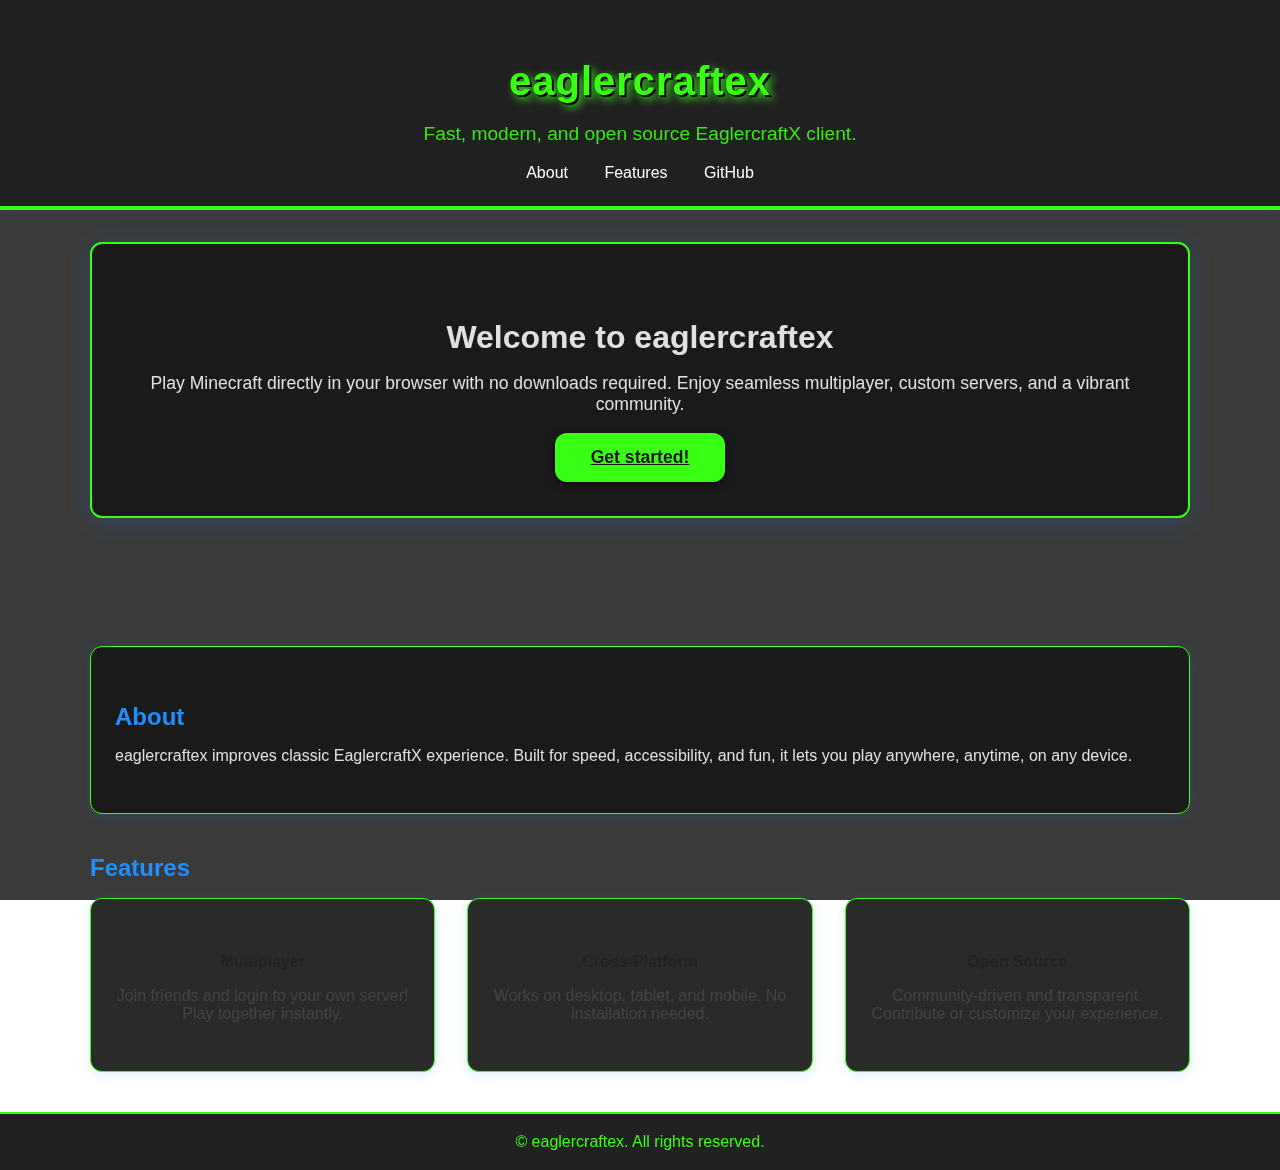
<file: index.html>
<!DOCTYPE html>
<html lang="en">
<head>
  <meta charset="UTF-8">
  <meta name="viewport" content="width=device-width, initial-scale=1.0">
  <title>eaglercraftex</title>
  <link rel="stylesheet" href="style.css">
</head>
<body>
  <header>
    <button class="mobile-nav-toggle" aria-label="Open navigation">&#9776;</button>
    <h1>eaglercraftex</h1>
    <p>Fast, modern, and open source EaglercraftX client.</p>
    <nav>
      <a href="#about">About</a>
      <a href="#features">Features</a>
      <a href="https://github.com/eaglercraftex/eaglercraftex" target="_blank">GitHub</a>
    </nav>
  </header>
  <main class="container">
    <section class="hero">
  <h2>Welcome to eaglercraftex</h2>
      <p>Play Minecraft directly in your browser with no downloads required. Enjoy seamless multiplayer, custom servers, and a vibrant community.</p>
  <a class="cta" href="https://github.com/eaglercraftex/eaglercraftex" target="_blank">Get started!</a>
    </section>
    <section id="about">
      <h3>About</h3>
  <p>eaglercraftex improves classic EaglercraftX experience. Built for speed, accessibility, and fun, it lets you play anywhere, anytime, on any device.</p>
    </section>
    <section id="features">
      <h3>Features</h3>
      <div class="features">
        <div class="feature">
          <h4>Multiplayer</h4>
          <p>Join friends and login to your own server! Play together instantly.</p>
        </div>
        <div class="feature">
          <h4>Cross-Platform</h4>
          <p>Works on desktop, tablet, and mobile. No installation needed.</p>
        </div>
        <div class="feature">
          <h4>Open Source</h4>
          <p>Community-driven and transparent. Contribute or customize your experience.</p>
        </div>
      </div>
    </section>
  </main>
  <footer>
    &copy; <span id="copyright-year"></span> eaglercraftex. All rights reserved.
  </footer>
  <script src="main.js"></script>
</body>
</html>
</file>
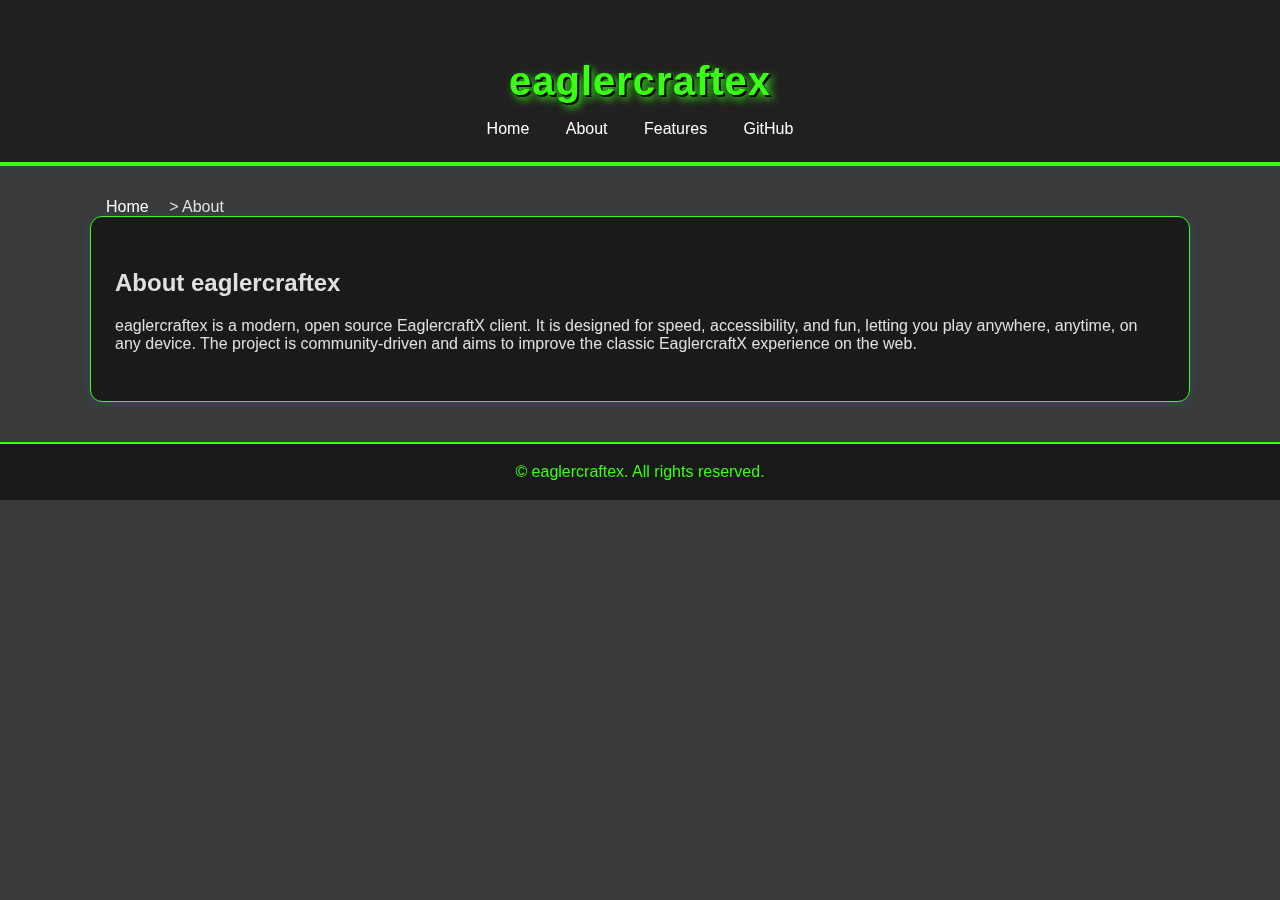
<file: about.html>
<!DOCTYPE html>
<html lang="en">
<head>
  <meta charset="UTF-8">
  <meta name="viewport" content="width=device-width, initial-scale=1.0">
  <title>About - eaglercraftex</title>
  <meta name="description" content="Learn more about eaglercraftex, a modern, open source EaglercraftX client.">
  <link rel="canonical" href="https://eaglercraftex.github.io/about.html">
  <link rel="icon" type="image/png" href="/favicon.png">
  <!-- Open Graph -->
  <meta property="og:title" content="About - eaglercraftex">
  <meta property="og:description" content="Learn more about eaglercraftex, a modern, open source EaglercraftX client.">
  <meta property="og:type" content="website">
  <meta property="og:url" content="https://eaglercraftex.github.io/about.html">
  <meta property="og:image" content="https://eaglercraftex.github.io/favicon.png">
  <!-- Twitter Card -->
  <meta name="twitter:card" content="summary_large_image">
  <meta name="twitter:title" content="About - eaglercraftex">
  <meta name="twitter:description" content="Learn more about eaglercraftex, a modern, open source EaglercraftX client.">
  <meta name="twitter:image" content="https://eaglercraftex.github.io/favicon.png">
  <!-- Schema.org JSON-LD -->
  <script type="application/ld+json">
  {
    "@context": "https://schema.org",
    "@type": "AboutPage",
    "name": "About - eaglercraftex",
    "url": "https://eaglercraftex.github.io/about.html",
    "description": "Learn more about eaglercraftex, a modern, open source EaglercraftX client.",
    "publisher": {
      "@type": "Organization",
      "name": "eaglercraftex"
    }
  }
  </script>
  <link rel="stylesheet" href="style.css">
</head>
<body>
  <header>
    <button class="mobile-nav-toggle" aria-label="Open navigation">&#9776;</button>
    <h1>eaglercraftex</h1>
    <nav>
      <a href="index.html">Home</a>
      <a href="about.html">About</a>
      <a href="features.html">Features</a>
      <a href="https://github.com/eaglercraftex/eaglercraftex" target="_blank">GitHub</a>
    </nav>
  </header>
  <main class="container">
    <nav aria-label="Breadcrumb" class="breadcrumb">
      <a href="index.html">Home</a> &gt; <span>About</span>
    </nav>
    <section id="about">
      <h2>About eaglercraftex</h2>
      <p>eaglercraftex is a modern, open source EaglercraftX client. It is designed for speed, accessibility, and fun, letting you play anywhere, anytime, on any device. The project is community-driven and aims to improve the classic EaglercraftX experience on the web.</p>
    </section>
  </main>
  <footer>
    &copy; <span id="copyright-year"></span> eaglercraftex. All rights reserved.
  </footer>
  <script src="main.js"></script>
</body>
</html>
</file>
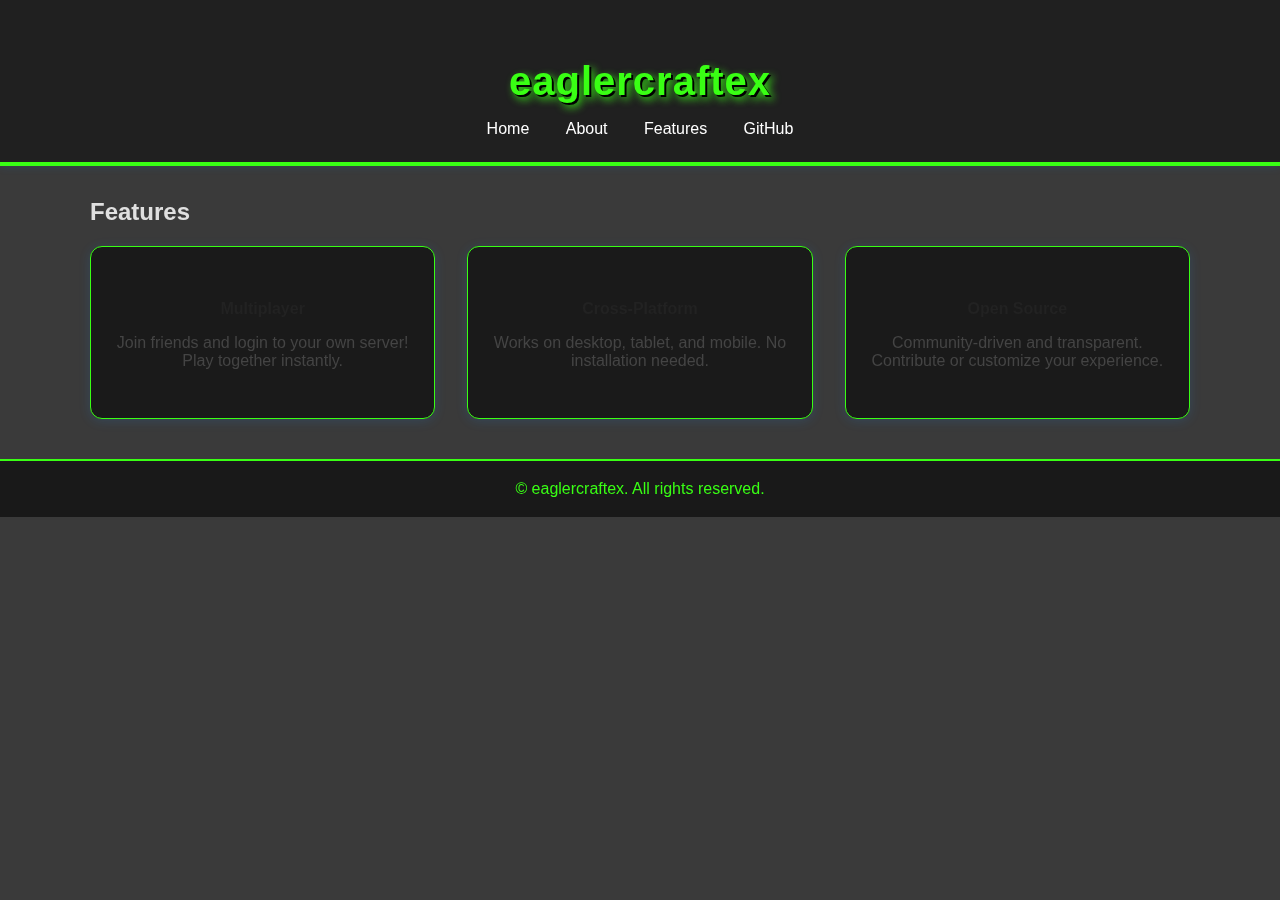
<file: features.html>
<!DOCTYPE html>
<html lang="en">
<head>
  <meta charset="UTF-8">
  <meta name="viewport" content="width=device-width, initial-scale=1.0">
  <title>Features - eaglercraftex</title>
  <link rel="stylesheet" href="style.css">
</head>
<body>
  <header>
    <button class="mobile-nav-toggle" aria-label="Open navigation">&#9776;</button>
    <h1>eaglercraftex</h1>
    <nav>
      <a href="index.html">Home</a>
      <a href="about.html">About</a>
      <a href="features.html">Features</a>
      <a href="https://github.com/eaglercraftex/eaglercraftex" target="_blank">GitHub</a>
    </nav>
  </header>
  <main class="container">
    <section id="features">
      <h2>Features</h2>
      <div class="features">
        <div class="feature">
          <h4>Multiplayer</h4>
          <p>Join friends and login to your own server! Play together instantly.</p>
        </div>
        <div class="feature">
          <h4>Cross-Platform</h4>
          <p>Works on desktop, tablet, and mobile. No installation needed.</p>
        </div>
        <div class="feature">
          <h4>Open Source</h4>
          <p>Community-driven and transparent. Contribute or customize your experience.</p>
        </div>
      </div>
    </section>
  </main>
  <footer>
    &copy; <span id="copyright-year"></span> eaglercraftex. All rights reserved.
  </footer>
  <script src="main.js"></script>
</body>
</html>
</file>
<file: style.css>
/* Improve about section readability */
#about {
  background: rgba(24, 24, 24, 0.92);
  border-radius: 12px;
  box-shadow: 0 2px 12px rgba(30,144,255,0.16);
  border: 1.5px solid #39ff14;
  padding: 2rem 1.5rem;
  margin-bottom: 2.5rem;
  color: #e0e0e0;
}
body {
  position: relative;
  min-height: 100vh;
  color: #e0e0e0;
  font-family: 'Minecraftia', 'Segoe UI', 'Roboto', Arial, sans-serif;
  margin: 0;
  padding: 0;
}
body::before {
  content: "";
  position: fixed;
  top: 0; left: 0; right: 0; bottom: 0;
  z-index: -2;
  background: url('https://upload.wikimedia.org/wikipedia/commons/9/9c/IronException_2b2t_Spawn_Render_June_2019.png') center center/cover no-repeat fixed;
  opacity: 0.35;
}
body::after {
  content: "";
  position: fixed;
  top: 0; left: 0; right: 0; bottom: 0;
  z-index: -1;
  background: #181818;
  opacity: 0.85;
}
header {
  background: rgba(30, 30, 30, 0.92);
  color: #39ff14;
  padding: 2rem 0 1.5rem 0;
  text-align: center;
  box-shadow: 0 2px 8px rgba(30,144,255,0.1);
  border-bottom: 4px solid #39ff14;
}
header h1 {
  font-size: 2.5rem;
  font-weight: 700;
  margin-bottom: 0.5rem;
  letter-spacing: 1px;
  font-family: 'Minecraftia', 'Segoe UI', 'Roboto', Arial, sans-serif;
  text-shadow: 2px 2px 0 #000, 4px 4px 8px #39ff14;
}
header p {
  font-size: 1.2rem;
  opacity: 0.9;
}
nav {
  margin-top: 1rem;
}
nav a {
  color: #fff;
  text-decoration: none;
  margin: 0 1rem;
  font-weight: 500;
  transition: color 0.2s;
}
nav a:hover {
  color: #ffd700;
}
.container {
  max-width: 1100px;
  margin: 2rem auto;
  padding: 0 1.5rem;
}
.hero {
  background: rgba(24, 24, 24, 0.92);
  border-radius: 12px;
  box-shadow: 0 4px 24px rgba(30,144,255,0.18);
  padding: 3rem 2rem;
  text-align: center;
  margin-bottom: 8rem;
  border: 2px solid #39ff14;
}
.hero h2 {
  font-size: 2rem;
  margin-bottom: 1rem;
}
.hero p {
  font-size: 1.1rem;
  margin-bottom: 2rem;
}
.hero .cta {
  background: #39ff14;
  color: #181818;
  border: none;
  padding: 0.9rem 2.2rem;
  border-radius: 12px;
  font-size: 1.1rem;
  font-weight: 700;
  cursor: pointer;
  transition: background 0.2s, color 0.2s;
  font-family: 'Minecraftia', 'Segoe UI', 'Roboto', Arial, sans-serif;
  box-shadow: 0 2px 8px #000a;
}
.hero .cta:hover {
  background: #222;
  color: #39ff14;
}
section {
  margin-bottom: 2.5rem;
}
h3 {
  font-size: 1.5rem;
  margin-bottom: 1rem;
  color: #1e90ff;
}
.features {
  display: flex;
  flex-wrap: wrap;
  gap: 2rem;
  justify-content: center;
}
.feature {
  background: rgba(24, 24, 24, 0.92);
  border-radius: 12px;
  box-shadow: 0 2px 12px rgba(30,144,255,0.16);
  padding: 2rem 1.5rem;
  flex: 1 1 250px;
  min-width: 220px;
  max-width: 320px;
  text-align: center;
  border: 1.5px solid #39ff14;
}
.feature h4 {
  margin-bottom: 0.7rem;
  color: #222;
}
.feature p {
  font-size: 1rem;
  color: #444;
}
.contact-form {
  background: #fff;
  border-radius: 12px;
  box-shadow: 0 2px 12px rgba(30,144,255,0.06);
  padding: 2rem 1.5rem;
  max-width: 500px;
  margin: 0 auto;
}
.contact-form label {
  display: block;
  margin-bottom: 0.5rem;
  font-weight: 500;
}
.contact-form input,
.contact-form textarea {
  width: 100%;
  padding: 0.7rem;
  margin-bottom: 1.2rem;
  border: 1px solid #ccc;
  border-radius: 12px;
  font-size: 1rem;
}
.contact-form button {
  background: #1e90ff;
  color: #fff;
  border: none;
  padding: 0.8rem 2rem;
  border-radius: 12px;
  font-size: 1rem;
  font-weight: 700;
  cursor: pointer;
  transition: background 0.2s;
}
.contact-form button:hover {
  background: #005bb5;
}
footer {
  background: rgba(24, 24, 24, 0.96);
  color: #39ff14;
  text-align: center;
  padding: 1.2rem 0;
  font-size: 1rem;
  margin-top: 2rem;
  border-top: 2px solid #39ff14;
}
@font-face {
  font-family: 'Minecraftia';
  src: url('https://fonts.cdnfonts.com/s/17373/Minecraftia-Regular.woff') format('woff');
  font-weight: normal;
  font-style: normal;
}
@media (max-width: 700px) {
  header {
    padding: 1.2rem 0 1rem 0;
  }
  header h1 {
    font-size: 1.6rem;
  }
  header p {
    font-size: 1rem;
  }
  nav {
    margin-top: 0.5rem;
  }
  nav a {
    display: block;
    margin: 0.5rem 0;
    font-size: 1.1rem;
    padding: 0.7rem 0;
    border-radius: 8px;
    background: rgba(30,30,30,0.7);
    color: #39ff14;
    text-align: center;
  }
  nav a:hover {
    color: #fff;
    background: #39ff14;
  }
  .container {
    padding: 0 0.2rem;
  }
  .hero {
    padding: 1.2rem 0.3rem;
  }
  .hero h2 {
    font-size: 1.2rem;
  }
  .hero .cta {
    width: 100%;
    font-size: 1rem;
    padding: 1rem 0;
    margin-top: 1rem;
  }
  .features {
    flex-direction: column;
    gap: 1.2rem;
  }
  .feature {
    min-width: unset;
    max-width: unset;
    padding: 1.2rem 0.7rem;
  }
  h3 {
    font-size: 1.1rem;
  }
  footer {
    font-size: 0.9rem;
    padding: 0.7rem 0;
  }
}
/* Mobile nav hamburger styles */
.mobile-nav-toggle {
  display: none;
  position: absolute;
  top: 1.2rem;
  right: 1.2rem;
  background: none;
  border: none;
  font-size: 2rem;
  color: #39ff14;
  z-index: 2000;
  cursor: pointer;
}
@media (max-width: 700px) {
  .mobile-nav-toggle {
    display: block;
  }
  nav {
    display: none;
    flex-direction: column;
    position: absolute;
    top: 60px;
    left: 0;
    width: 100vw;
    background: rgba(24,24,24,0.98);
    z-index: 1500;
    box-shadow: 0 2px 12px #000a;
  }
  nav.open {
    display: flex;
  }
}
</file>
